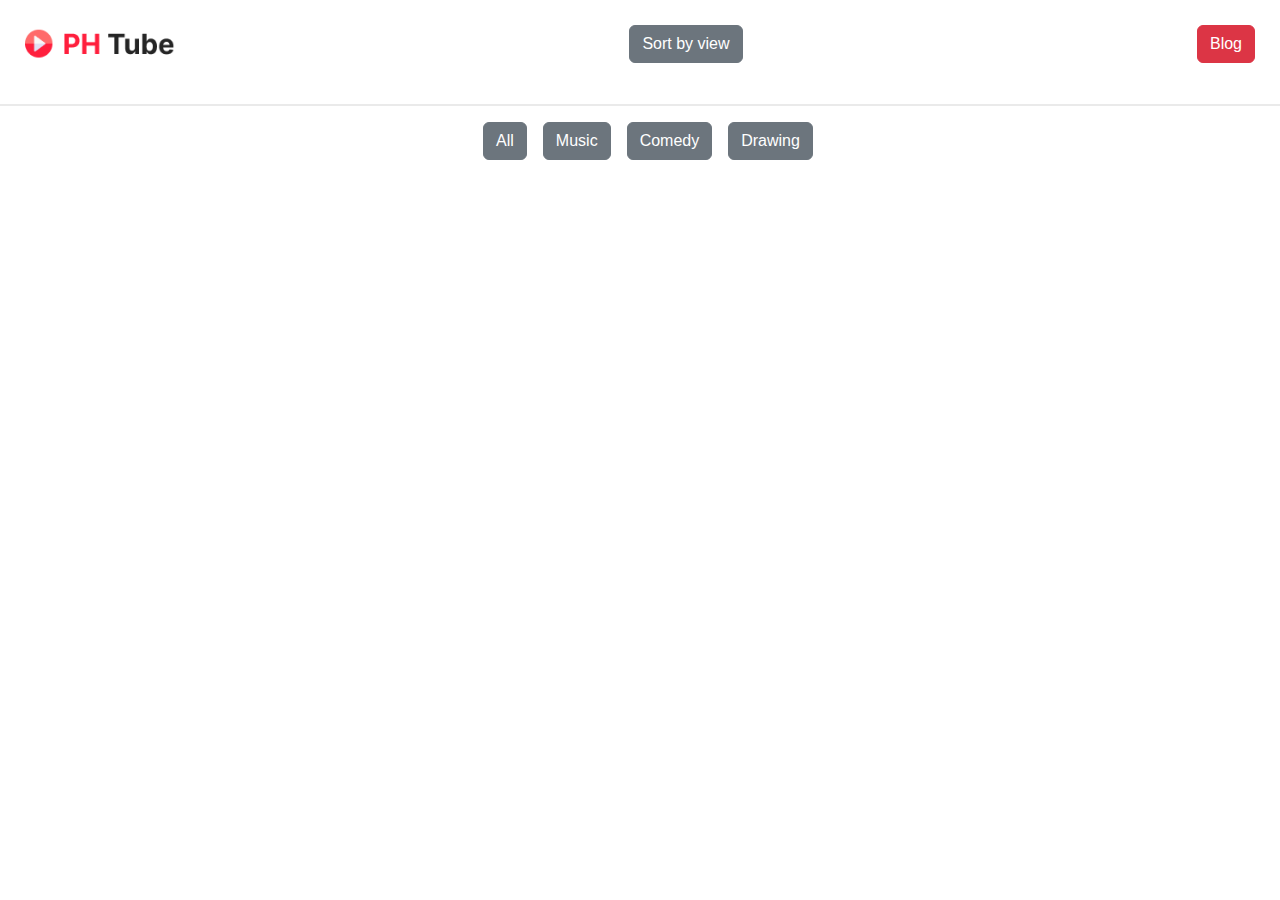
<file: index.html>
<!DOCTYPE html>
<html lang="en">
<head>
    <meta charset="UTF-8">
    <meta name="viewport" content="width=device-width, initial-scale=1.0">
    <title>PhTube</title>
    

    <meta charset="utf-8">
    <meta name="viewport" content="width=device-width, initial-scale=1">
    <link href="https://cdn.jsdelivr.net/npm/bootstrap@5.3.2/dist/css/bootstrap.min.css" rel="stylesheet">
    <link rel="stylesheet" href="style.css">
    <link rel="stylesheet" href="https://cdnjs.cloudflare.com/ajax/libs/font-awesome/5.15.1/css/all.min.css" integrity="sha384-gaG5NMEtE4ZMyTR1Qk3z8dOz/N6WLiBR9W1C5zBp5PUJXNxlshmXK9DJPSUJvYHM" crossorigin="anonymous">




</head>


<body>

    <header>
        <img class="logo" heigh="250px" width="150px" src="./images/Logo.png" alt="logo">

        <a id="sortBtn" class="btn btn-secondary" role="button" onclick="sortDataByViews()"> Sort by view</a>

        <!-- <button type="button" class="btn btn-danger" >Blog</button> -->
        <a href="blog.html" class="btn btn-danger" target="_blank" role="button">Blog</a>




    </header>
    

    <section class="hr">
        <hr class="new4">
    </section>

    

    <div class="container navcontainer mt-3">
        <ul class="nav justify-content-center">
            
            <li class="nav-item">
              <button type="button" onclick="loaddata(1000)" class="btn btn-secondary ms-3" href="#" data-filter="all">All</button>
            </li>
            <li class="nav-item">
              <button type="button" onclick="loadmusic(1001)" class="btn btn-secondary ms-3" href="#" data-filter="music">Music</button>
            </li>
            <li class="nav-item">
                <button type="button" onclick="loadcomedy(1003)" class="btn btn-secondary ms-3" href="#" data-filter="comedy">Comedy</button>
            </li>
            <li class="nav-item">
                <button id="loaddrawing" type="button" onclick="loaddrawing(1005)" class="btn btn-secondary ms-3" href="#" data-filter="drawing">Drawing</button>
            </li>

        </ul>

    </div>



    <div id="media-container"></div>
    <div id="music-container"></div>
    <div id="comedy-container"></div>
    <div id="drawing-container"></div>




    <!-- script file starts -->
    <script src="./project.js"></script>
    <script src="https://cdn.jsdelivr.net/npm/bootstrap@5.3.2/dist/js/bootstrap.bundle.min.js"></script>


    

    
</body>
</html>
</file>
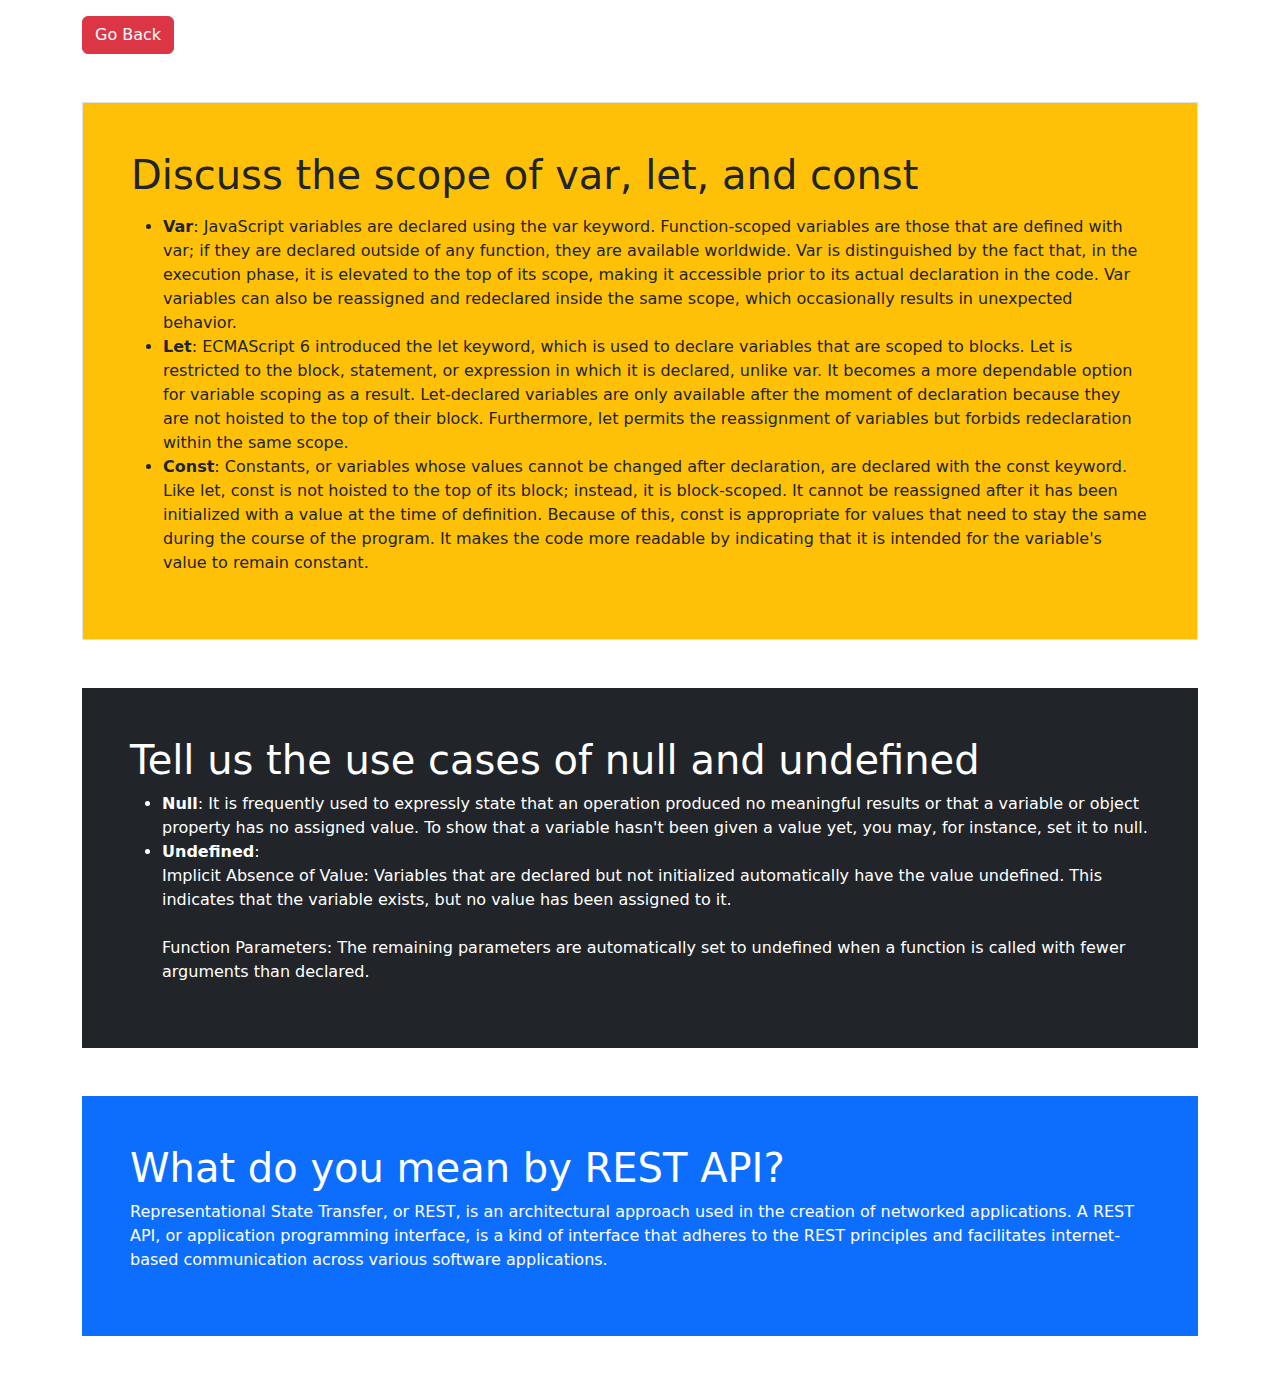
<file: blog.html>
<!DOCTYPE html>
<html lang="en">
<head>
  <title>PhTube</title>
  <meta charset="utf-8">
  <meta name="viewport" content="width=device-width, initial-scale=1">
  <link href="https://cdn.jsdelivr.net/npm/bootstrap@5.3.2/dist/css/bootstrap.min.css" rel="stylesheet">
  <script src="https://cdn.jsdelivr.net/npm/bootstrap@5.3.2/dist/js/bootstrap.bundle.min.js"></script>
</head>
<body>

    
<div class="container mt-3">
  
    <a href="index.html" class="btn btn-danger" role="button">Go Back</a>

    <div class="container p-5 my-5 bg-warning border">
        <h1>Discuss the scope of var, let, and const
        </h1>
        <p>
            <ul>
                <li><b>Var</b>: JavaScript variables are declared using the var keyword. Function-scoped variables are those that are defined with var; if they are declared outside of any function, they are available worldwide. Var is distinguished by the fact that, in the execution phase, it is elevated to the top of its scope, making it accessible prior to its actual declaration in the code. Var variables can also be reassigned and redeclared inside the same scope, which occasionally results in unexpected behavior.</li>

                <li><b>Let</b>: ECMAScript 6 introduced the let keyword, which is used to declare variables that are scoped to blocks. Let is restricted to the block, statement, or expression in which it is declared, unlike var. It becomes a more dependable option for variable scoping as a result. Let-declared variables are only available after the moment of declaration because they are not hoisted to the top of their block. Furthermore, let permits the reassignment of variables but forbids redeclaration within the same scope.</li>

                <li><b>Const</b>: Constants, or variables whose values cannot be changed after declaration, are declared with the const keyword. Like let, const is not hoisted to the top of its block; instead, it is block-scoped. It cannot be reassigned after it has been initialized with a value at the time of definition. Because of this, const is appropriate for values that need to stay the same during the course of the program. It makes the code more readable by indicating that it is intended for the variable's value to remain constant.</li>

            </ul>
        </p>

      </div>
      
      <div class="container p-5 my-5 bg-dark text-white">
        <h1>Tell us the use cases of null and undefined</h1>
        <ul>
            <li><b>Null</b>: It is frequently used to expressly state that an operation produced no meaningful results or that a variable or object property has no assigned value. To show that a variable hasn't been given a value yet, you may, for instance, set it to null.</li>

            <li><b>Undefined</b>:<br> Implicit Absence of Value: Variables that are declared but not initialized automatically have the value undefined. This indicates that the variable exists, but no value has been assigned to it.</li> <br>
            Function Parameters: The remaining parameters are automatically set to undefined when a function is called with fewer arguments than declared.
            
        </ul>
      </div>
      
      <div class="container p-5 my-5 bg-primary text-white">
        <h1>What do you mean by REST API?</h1>
        <p>
            Representational State Transfer, or REST, is an architectural approach used in the creation of networked applications. A REST API, or application programming interface, is a kind of interface that adheres to the REST principles and facilitates internet-based communication across various software applications.
        </p>
      </div>




</div>

</body>
</html>
</file>
<file: style.css>
* {
    margin: 0px;
    padding: 0px;
    box-sizing: border-box;
    font-family: arial;
}


header{
    width: 100%;
    height: auto;
    padding:20px;
    display: flex;
    flex-wrap: wrap;
    justify-content: space-between;
    align-items: center;
}

header .logo,
header .btn{
    margin: 5px;
}
    
header .sort-box{
    flex: 1;
    position: fixed;
    
}
    
    
.sort-box button{
    position: fixed;
    width: 240px;
    height: 40px;
    border: none;
    outline: none;
    background: #aaaeb3;
    border-radius: 20px;
    color: rgb(94, 92, 92);
    font-size: 16px;
    text-align: center;
    margin-left: 250px;
}


hr.new4{
    border: 1px solid rgb(173, 172, 172);
}

/* .container .nav {
    margin: 30px;
    padding-right: 90px;
    

} */

.box {
    width: 300px;
    height: 450px;
    border: 1px solid gainsboro;
    padding: 10px;
    text-align: center; 
    margin: 5px;
}

#media-container{
    display: flex;
    flex-wrap: wrap;
    justify-content: space-around;
    align-items: center;
}

.box-img{
    width: 290px;
    height: 200px;
    padding: 10px;

}

.icon-img {

    width: 50px;
    height: 50px;
    border-radius: 50%;


}

.center {
    display: block;
    margin-left: auto;
    margin-right: auto;
    width: 30%;
  }
</file>
